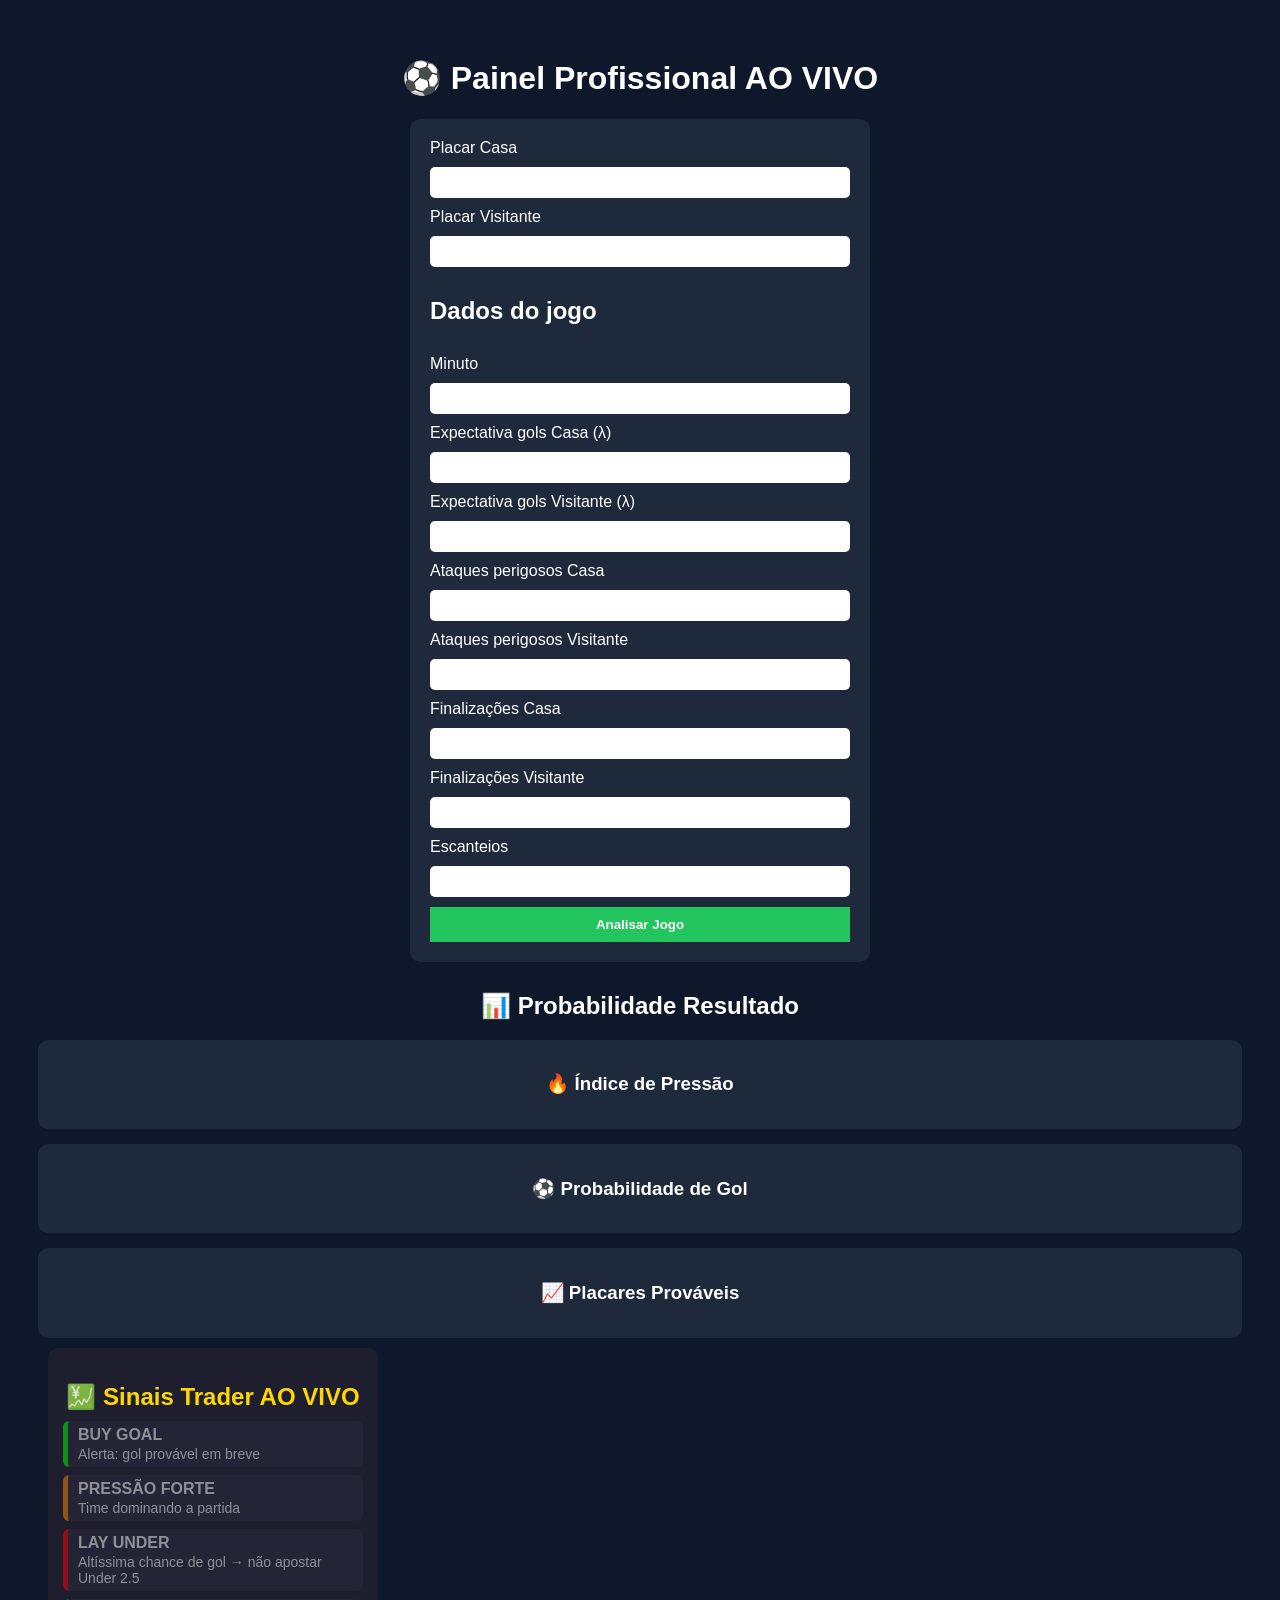
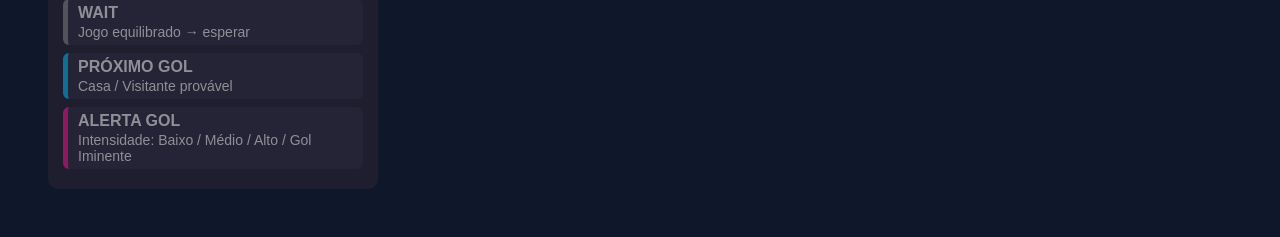
<file: index.html>
<!DOCTYPE html>
<html lang="pt-BR">

<head>
    <meta charset="UTF-8">
    <title>Painel Trader AO VIVO</title>
    <link rel="stylesheet" href="styles.css">
</head>

<body>

    <h1>⚽ Painel Profissional AO VIVO</h1>

    <div class="painel">

        <label>Placar Casa</label>
        <input type="number" id="golCasa">

        <label>Placar Visitante</label>
        <input type="number" id="golFora">

        <h2>Dados do jogo</h2>

        <label>Minuto</label>
        <input type="number" id="minuto">

        <label>Expectativa gols Casa (λ)</label>
        <input type="number" step="0.1" id="lambdaCasa">

        <label>Expectativa gols Visitante (λ)</label>
        <input type="number" step="0.1" id="lambdaFora">

        <label>Ataques perigosos Casa</label>
        <input type="number" id="ataqueCasa">

        <label>Ataques perigosos Visitante</label>
        <input type="number" id="ataqueFora">

        <label>Finalizações Casa</label>
        <input type="number" id="chuteCasa">

        <label>Finalizações Visitante</label>
        <input type="number" id="chuteFora">

        <label>Escanteios</label>
        <input type="number" id="escanteios">

        <button onclick="calcular()">Analisar Jogo</button>

    </div>

    <div class="resultado">

        <h2>📊 Probabilidade Resultado</h2>

        <p id="probCasa"></p>
        <p id="probEmpate"></p>
        <p id="probFora"></p>

        <h2 id="favorito"></h2>

        <div class="box">

            <h3>🔥 Índice de Pressão</h3>

            <p id="pressao"></p>

        </div>

        <div class="box">

            <h3>⚽ Probabilidade de Gol</h3>

            <p id="probGol"></p>

        </div>

        <div class="box">

            <h3>📈 Placares Prováveis</h3>

            <p id="placares"></p>

        </div>

    </div>

    <div class="sinais-container">
        <h2>💹 Sinais Trader AO VIVO</h2>
        <div class="sinal" id="buyGoal">
            <span>BUY GOAL</span>
            <p>Alerta: gol provável em breve</p>
        </div>
        <div class="sinal" id="pressaoForte">
            <span>PRESSÃO FORTE</span>
            <p>Time dominando a partida</p>
        </div>
        <div class="sinal" id="layUnder">
            <span>LAY UNDER</span>
            <p>Altíssima chance de gol → não apostar Under 2.5</p>
        </div>
        <div class="sinal" id="wait">
            <span>WAIT</span>
            <p>Jogo equilibrado → esperar</p>
        </div>
        <div class="sinal" id="proximoGol">
            <span>PRÓXIMO GOL</span>
            <p>Casa / Visitante provável</p>
        </div>
        <div class="sinal" id="alertaGol">
            <span>ALERTA GOL</span>
            <p>Intensidade: Baixo / Médio / Alto / Gol Iminente</p>
        </div>
    </div>

    <script src="script.js"></script>

</body>

</html>
</file>
<file: styles.css>
body {

    font-family: Arial;
    background: #0f172a;
    color: white;
    padding: 30px;

}

h1 {

    text-align: center;

}

.painel {

    background: #1e293b;
    padding: 20px;
    border-radius: 10px;
    max-width: 420px;
    margin: auto;
    display: flex;
    flex-direction: column;
    gap: 10px;

}

input {

    padding: 8px;
    border-radius: 5px;
    border: none;

}

button {

    padding: 10px;
    background: #22c55e;
    border: none;
    color: white;
    font-weight: bold;
    cursor: pointer;

}

.resultado {

    margin-top: 30px;
    text-align: center;

}

.box {

    background: #1e293b;
    padding: 15px;
    border-radius: 10px;
    margin-top: 15px;

}

.sinais-container {
    background: #1e1e2f;
    padding: 15px;
    border-radius: 10px;
    color: #fff;
    max-width: 400px;
    font-family: Arial, sans-serif;
}

.sinais-container h2 {
    text-align: center;
    margin-bottom: 10px;
    color: #ffd700;
}

.sinal {
    background: #2b2b3d;
    margin: 8px 0;
    padding: 10px;
    border-radius: 6px;
    transition: 0.3s;
}

.sinal span {
    font-weight: bold;
    font-size: 16px;
}

.sinal p {
    margin: 4px 0 0 0;
    font-size: 14px;
}

/* Cores por tipo de alerta */
#buyGoal {
    border-left: 5px solid #00ff00;
}

#pressaoForte {
    border-left: 5px solid #ff8c00;
}

#layUnder {
    border-left: 5px solid #ff0000;
}

#wait {
    border-left: 5px solid #888;
}

#proximoGol {
    border-left: 5px solid #00bfff;
}

#alertaGol {
    border-left: 5px solid #ff1493;
}

.sinais-container {
    width: 300px;
    margin: 10px;
    font-family: Arial, sans-serif;
}

.sinal {
    border-left: 5px solid #888;
    padding: 5px 10px;
    margin-bottom: 5px;
    transition: all 0.3s ease;
    opacity: 0.5;
}

#buyGoal {
    border-left-color: #00ff00;
}

#pressaoForte {
    border-left-color: #ff8c00;
}

#layUnder {
    border-left-color: #ff0000;
}

#wait {
    border-left-color: #888;
}

#proximoGol {
    border-left-color: #00bfff;
}

#alertaGol {
    border-left-color: #ff1493;
}

.sinal span {
    font-weight: bold;
    display: block;
}

.sinal p {
    margin: 2px 0 0 0;
}
</file>
